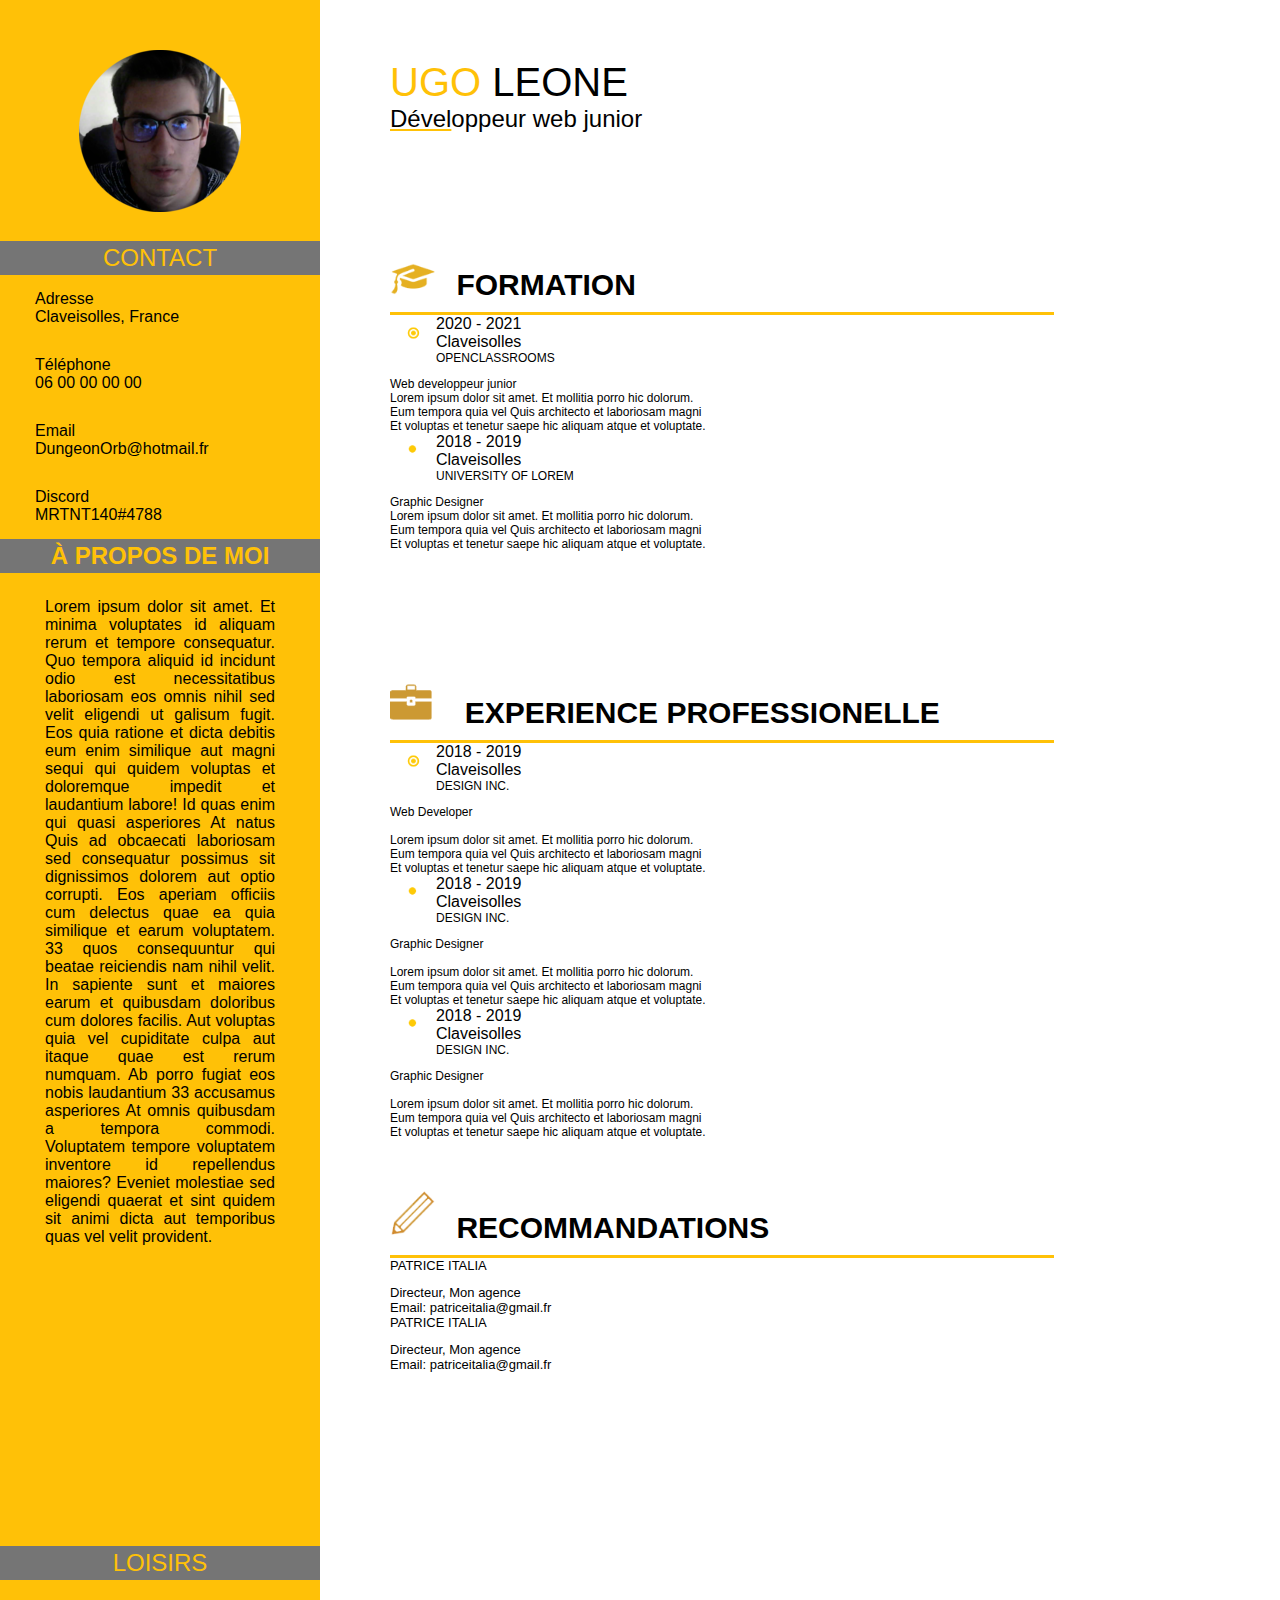
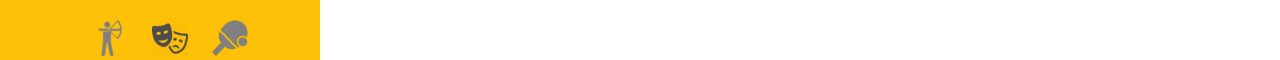
<file: index.html>
<!DOCTYPE html>
<html lang=zxx>
    <head>
    	<meta name="viewport" content="width=device-width, initial-scale=1.0">
        <meta charset="utf-8" />
        <link rel="stylesheet" href="projet2.css" />
        <title>Développeur web projet 2</title>
    </head>
    <body>
    	<div id="conteneur">
	    	<div id="side">
	    		<aside>
					<img src="pfp.png" class="pfp" alt="Photo de profile" />
					<h2>CONTACT</h2>
					<ul>
						<li>Adresse <br/> Claveisolles, France<br/> </li>     
						<li>Téléphone <br/> 06 00 00 00 00<br/></li>	
						<li>Email <br/> DungeonOrb@hotmail.fr<br/></li>
						<li>Discord <br/> MRTNT140#4788<br/></li>
					</ul>
					<h2>À PROPOS DE MOI</h2>
					<p class="lorem">Lorem ipsum dolor sit amet. Et minima voluptates id aliquam rerum et tempore consequatur. Quo tempora aliquid id incidunt odio est necessitatibus laboriosam eos omnis nihil sed velit eligendi ut galisum fugit. Eos quia ratione et dicta debitis eum enim similique aut magni sequi qui quidem voluptas et doloremque impedit et laudantium labore! Id quas enim qui quasi asperiores At natus Quis ad obcaecati laboriosam sed consequatur possimus sit dignissimos dolorem aut optio corrupti. Eos aperiam officiis cum delectus quae ea quia similique et earum voluptatem. 33 quos consequuntur qui beatae reiciendis nam nihil velit. In sapiente sunt et maiores earum et quibusdam doloribus cum dolores facilis. Aut voluptas quia vel cupiditate culpa aut itaque quae est rerum numquam. Ab porro fugiat eos nobis laudantium 33 accusamus asperiores At omnis quibusdam a tempora commodi. Voluptatem tempore voluptatem inventore id repellendus maiores? Eveniet molestiae sed eligendi quaerat et sint quidem sit animi dicta aut temporibus quas vel velit provident. </p>
					<h2>LOISIRS</h2>
					<img src="archery.png" class="loisir" alt="loisir" />
					<img src="theater.png" class="loisir" alt="loisir" />
					<img src="tennis.png" class="loisir" alt="loisir" />
			    </aside>
			</div>
			<div id="content">
				<div class="box">
					<h1> <span class="name">UGO </span> LEONE</h1>
					<h2> <span class="underline">Dével</span>oppeur web junior</h2>
	                <h3><img src="oxford_cap.png" class="icon" alt="icone" /><em>FORMATION</em></h3>
	            </div>
	            <div class="box">
	                <div id="Openclassroom">
	  				  	<div class="years"> <img src="dot2.png" class="dot" alt="big_dot" />2020 - 2021 <br/> Claveisolles </div>
	  				  	<div class="info"> OPENCLASSROOMS <br/> <div class="text"> <span class="designinc">Web developpeur junior </span><br/> Lorem ipsum dolor sit amet. Et mollitia porro hic dolorum. <br/>  Eum tempora quia vel Quis architecto et laboriosam magni <br/> Et voluptas et tenetur saepe hic aliquam atque et voluptate. </div></div>
					</div>
					<div id="University">
	  				  	<div class="year"> <img src="dot1.png" class="dot" alt="small_dot" />2018 - 2019 <br/> Claveisolles </div>
	  				  	<div class="info"> UNIVERSITY OF LOREM <br/> <div class="text"> <span class ="designinc">Graphic Designer </span><br/> Lorem ipsum dolor sit amet. Et mollitia porro hic dolorum.<br/> Eum tempora quia vel Quis architecto et laboriosam magni<br/> Et voluptas et tenetur saepe hic aliquam atque et voluptate. </div></div>
					</div>
					<h3><img src="suitcase.png" class="icon" alt="icone" /><em> EXPERIENCE PROFESSIONELLE </em></h3>
				</div>
				<div class="box">
					<div class="Design">
	  				  	<div class="years"> <img src="dot2.png" class="dot" alt="big_dot" />2018 - 2019 <br/> Claveisolles </div>
	  				  	<div class="info"> DESIGN INC. <br/> <div class="text"> <span class="designinc">Web Developer </span></div><br/> Lorem ipsum dolor sit amet. Et mollitia porro hic dolorum.<br/> Eum tempora quia vel Quis architecto et laboriosam magni<br/> Et voluptas et tenetur saepe hic aliquam atque et voluptate. </div>
					</div>
					<div class="Design">
	  				  	<div class="years"> <img src="dot1.png" class="dot" alt="small_dot" />2018 - 2019 <br/> Claveisolles </div>
	  				  	<div class="info"> DESIGN INC. <br/> <div class="text"><span class="designinc">Graphic Designer </span></div><br/> Lorem ipsum dolor sit amet. Et mollitia porro hic dolorum.<br/> Eum tempora quia vel Quis architecto et laboriosam magni<br/> Et voluptas et tenetur saepe hic aliquam atque et voluptate. </div>
					</div>
					<div class="Design">
	  				  	<div class="years"> <img src="dot1.png" class="dot" alt="small_dot" />2018 - 2019 <br/> Claveisolles </div>
	  				  	<div class="info"> DESIGN INC. <br/> <div class="text"><span class="designinc">Graphic Designer </span></div><br/> Lorem ipsum dolor sit amet. Et mollitia porro hic dolorum.<br/> Eum tempora quia vel Quis architecto et laboriosam magni<br/> Et voluptas et tenetur saepe hic aliquam atque et voluptate. </div>
					</div>
					<h3><img src="pencil.png" class="icon3" alt="icone" /><em>RECOMMANDATIONS</em></h3>
				</div>
					<div id="Recommandations">
	  				  	<div class="reco"> PATRICE ITALIA <br/> <div class="text">Directeur, Mon agence <br/> Email: patriceitalia@gmail.fr </div></div>
	  				  	<div class="reco"> PATRICE ITALIA <br/> <div class="text">Directeur, Mon agence <br/> Email: patriceitalia@gmail.fr </div></div>
  				</div>
			</div>
		</div>

    </body>
</html>
</file>
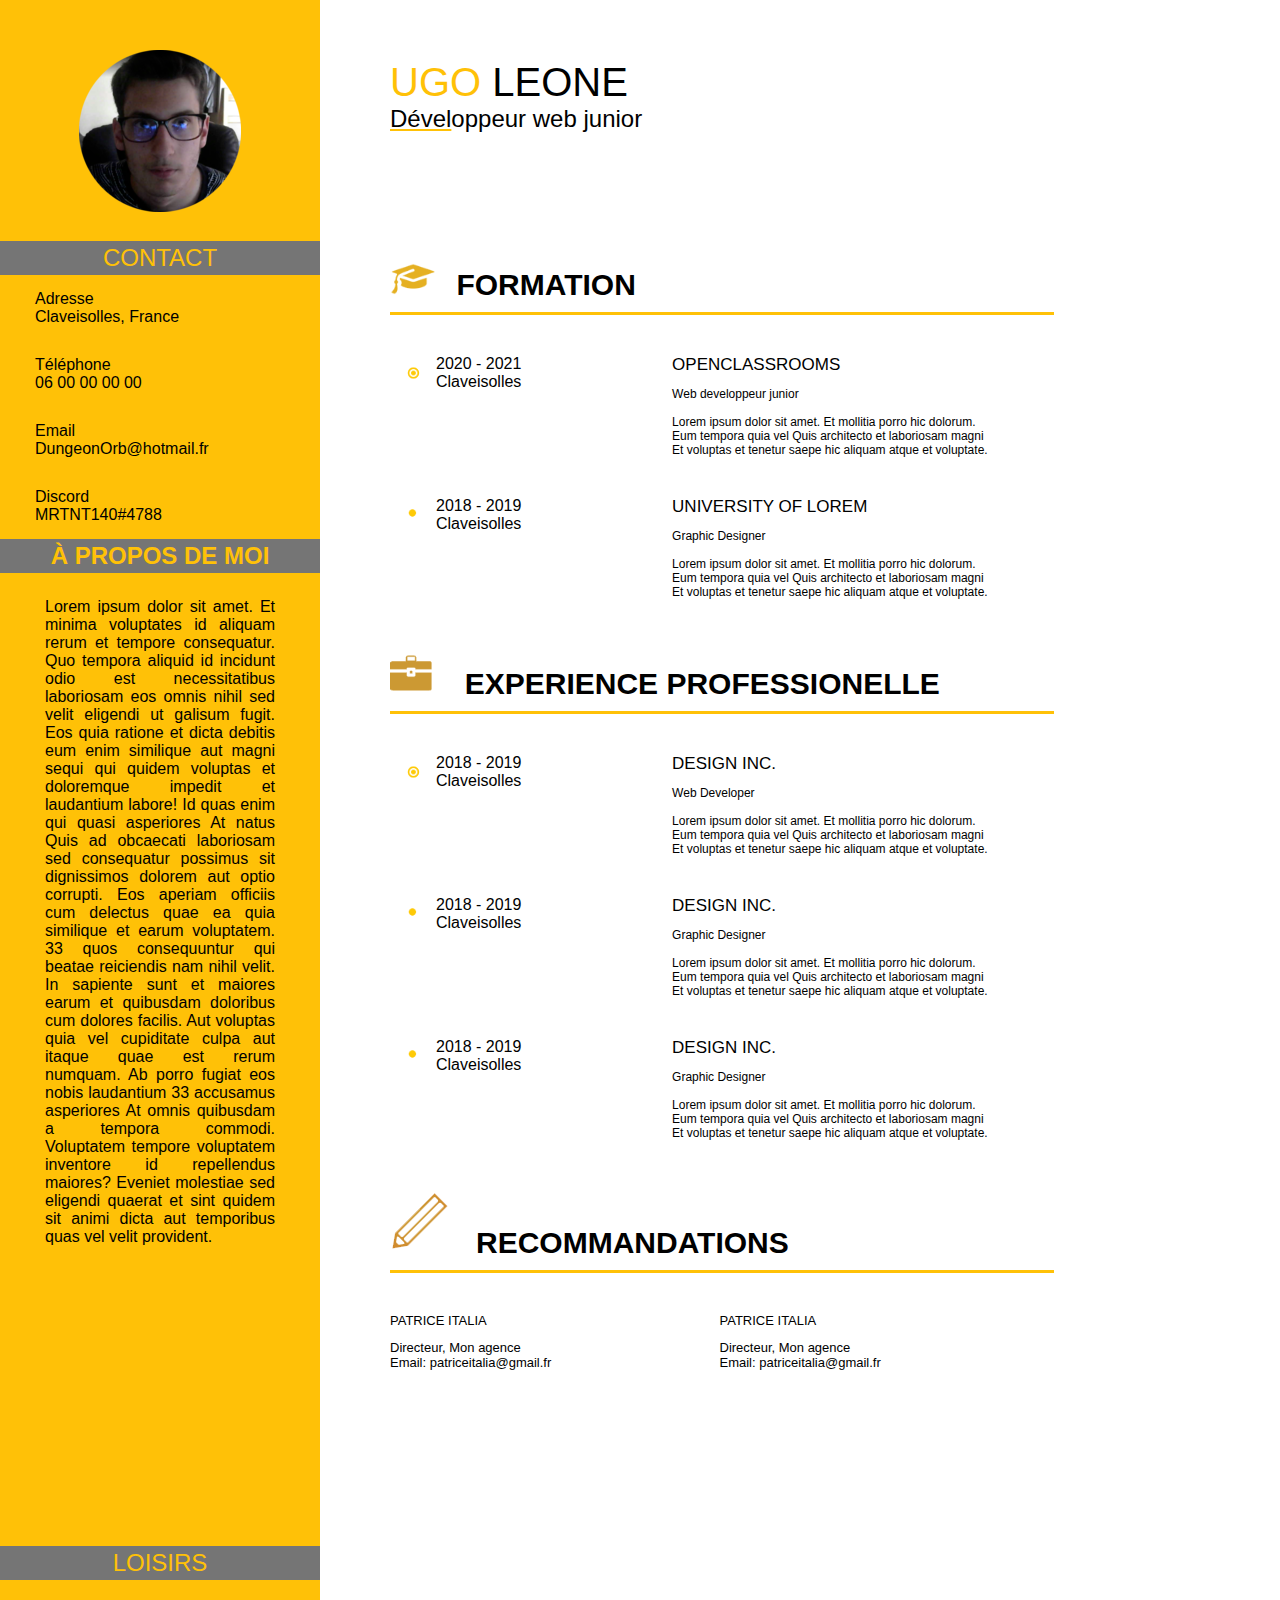
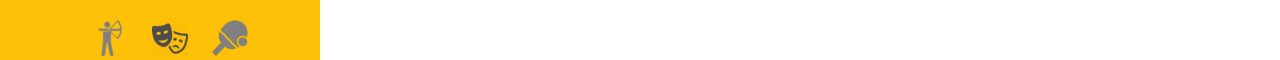
<file: projet2.html>
<!DOCTYPE html>
<html lang=fr>
    <head>
    	<meta name="viewport" content="width=device-width, initial-scale=1.0">
        <meta charset="utf-8" />
        <link rel="stylesheet" href="projet2.css" />
        <title>Développeur web projet 2</title>
    </head>
    <body>
    	<div id="conteneur">
	    	<section id="side">
					<img src="images/pfp.png" class="pfp" alt="Photo de profile" />
					<h2>CONTACT</h2>
						<ul>
							<li>Adresse <br/> Claveisolles, France<br/> </li>     
							<li>Téléphone <br/> 06 00 00 00 00<br/></li>	
							<li>Email <br/> DungeonOrb@hotmail.fr<br/></li>
							<li>Discord <br/> MRTNT140#4788<br/></li>
						</ul>
					<h2>À PROPOS DE MOI</h2>
						<p class="lorem">Lorem ipsum dolor sit amet. Et minima voluptates id aliquam rerum et tempore consequatur. Quo tempora aliquid id incidunt odio est necessitatibus laboriosam eos omnis nihil sed velit eligendi ut galisum fugit. Eos quia ratione et dicta debitis eum enim similique aut magni sequi qui quidem voluptas et doloremque impedit et laudantium labore! Id quas enim qui quasi asperiores At natus Quis ad obcaecati laboriosam sed consequatur possimus sit dignissimos dolorem aut optio corrupti. Eos aperiam officiis cum delectus quae ea quia similique et earum voluptatem. 33 quos consequuntur qui beatae reiciendis nam nihil velit. In sapiente sunt et maiores earum et quibusdam doloribus cum dolores facilis. Aut voluptas quia vel cupiditate culpa aut itaque quae est rerum numquam. Ab porro fugiat eos nobis laudantium 33 accusamus asperiores At omnis quibusdam a tempora commodi. Voluptatem tempore voluptatem inventore id repellendus maiores? Eveniet molestiae sed eligendi quaerat et sint quidem sit animi dicta aut temporibus quas vel velit provident. </p>
					<h2>LOISIRS</h2>
					<img src="images/archery.png" class="loisir" alt="tir à l'arc" />
					<img src="images/theater.png" class="loisir" alt="théatre" />
					<img src="images/tennis.png" class="loisir" alt="tennis" />
			</section>
			<main id="content">
				<header>
					<div class="box">
							<h1> <span class="name">UGO </span> LEONE</h1>
							<h2> <span class="underline">Dével</span>oppeur web junior</h2>
			                <h3><img src="images/oxford_cap.png" class="icon" alt="" role="presentation"/><em>FORMATION</em></h3>
		            </div>
	        	</header>
	        	<section>
		            <div class="box">
		                <div id="openclassroom">
		  				  	<div class="years"> <img src="images/dot2.png" class="dot" alt="" role="presentation"/>2020 - 2021 <br/> Claveisolles </div>
		  				  	<div class="info"> <h4>OPENCLASSROOMS</h4><div class="text"> <span class="designinc">Web developpeur junior </span></div><br/> Lorem ipsum dolor sit amet. Et mollitia porro hic dolorum. <br/>  Eum tempora quia vel Quis architecto et laboriosam magni <br/> Et voluptas et tenetur saepe hic aliquam atque et voluptate. </div>
						</div>
						<div id="university">
		  				  	<div class="year"> <img src="images/dot1.png" class="dot" alt="" role="presentation"/>2018 - 2019 <br/> Claveisolles </div>
		  				  	<div class="info"> <h4>UNIVERSITY OF LOREM</h4><div class="text"> <span class ="designinc">Graphic Designer </span></div><br/> Lorem ipsum dolor sit amet. Et mollitia porro hic dolorum.<br/> Eum tempora quia vel Quis architecto et laboriosam magni<br/> Et voluptas et tenetur saepe hic aliquam atque et voluptate. </div>
						</div>
						<h3><img src="images/suitcase.png" class="icon" alt=""/><em> EXPERIENCE PROFESSIONELLE </em></h3>
						</div>
				</section>
				<section>
				<div class="box">
					<div class="design">
	  				  	<div class="years"> <img src="images/dot2.png" class="dot" alt="" role="presentation"/>2018 - 2019 <br/> Claveisolles </div>
	  				  	<div class="info"> <h4>DESIGN INC.</h4><div class="text"> <span class="designinc">Web Developer </span></div><br/> Lorem ipsum dolor sit amet. Et mollitia porro hic dolorum.<br/> Eum tempora quia vel Quis architecto et laboriosam magni<br/> Et voluptas et tenetur saepe hic aliquam atque et voluptate. </div>
					</div>
					<div class="design">
	  				  	<div class="years"> <img src="images/dot1.png" class="dot" alt="" role="presentation"/>2018 - 2019 <br/> Claveisolles </div>
	  				  	<div class="info"> <h4>DESIGN INC.</h4><div class="text"><span class="designinc">Graphic Designer </span></div><br/> Lorem ipsum dolor sit amet. Et mollitia porro hic dolorum.<br/> Eum tempora quia vel Quis architecto et laboriosam magni<br/> Et voluptas et tenetur saepe hic aliquam atque et voluptate. </div>
					</div>
					<div class="design">
	  				  	<div class="years"> <img src="images/dot1.png" class="dot" alt="" role="presentation"/>2018 - 2019 <br/> Claveisolles </div>
	  				  	<div class="info"> <h4>DESIGN INC.</h4><div class="text"><span class="designinc">Graphic Designer </span></div><br/> Lorem ipsum dolor sit amet. Et mollitia porro hic dolorum.<br/> Eum tempora quia vel Quis architecto et laboriosam magni<br/> Et voluptas et tenetur saepe hic aliquam atque et voluptate. </div>
					</div>
					<h3><img src="images/pencil.png" class="images/icon3" alt="" role="presentation" /><em>RECOMMANDATIONS</em></h3>
				</div>
				</section>
				<footer>
					<div id="recommandations">
	  				  	<div class="reco"> PATRICE ITALIA <br/> <div class="text">Directeur, Mon agence <br/> Email: patriceitalia@gmail.fr </div></div>
	  				  	<div class="reco"> PATRICE ITALIA <br/> <div class="text">Directeur, Mon agence <br/> Email: patriceitalia@gmail.fr </div></div>
  					</div>
  				</footer>
		</main>
	</div>
	</body>
</html>
</file>
<file: projet2.css>
*
{
	margin: 0;
	padding: 0;
}
body
{
	font-family: Arial;
}
h1
{
	font-weight: normal;
	font-size:40px;
	padding-top:60px;
}
h2
{
	font-weight: normal;
}
h3
{
	padding-top: 50px;
}
h4
{
	font-weight: normal;
	font-size: 17px;
}
.pfp
{
	padding-top: 50px;
	padding-bottom: 25px;
}
#side
{
	text-align: center;
	width: 25%;
	background-color: #FFC107;
}
#side h2
{
	padding-top: 3px;
	background-color: #757575;
	color: #FFC107;
	padding-bottom: 3px;
}
ul + h2
{
	font-weight: bold;
}
li
{
	padding-left: 35px;
	text-align: left;
	padding-top: 15px;
	padding-bottom: 15px;
}
nav + h2
{
	font-weight: bold;
	padding-bottom: 5px;
}
.lorem
{
	text-align: justify;
	padding-top: 25px;
	padding-right: 45px;
	padding-left: 45px;
	padding-bottom: 300px;
}
.loisir
{
	padding-left: 20px;
	padding-top: 40px;
}
.name
{
	color:#FFC107;
}
.underline
{
	text-decoration: underline;
	text-decoration-color: #FFC107;
}
.icon
{
	width: 10%;
	padding-top: 80px;
}
#conteneur
{
	display: flex;
}
em
{
  	font-style: normal;
  	font-size: 30px;
}
#openclassroom
{
	width: 90%;
	padding-top: 40px;
    display: flex;
    justify-content: space-between;
}
#university
{
	padding-top: 40px;
	width: 90%;
    display: flex;
    justify-content: space-between;
    height: 25px;
}
.design
{
	width: 90%;
	padding-top: 40px;
    display: flex;
    justify-content: space-between;
}
#recommandations
{
	width: 85%;
	padding-top: 40px;
	padding-bottom: 100px;
    display: flex;
    justify-content: space-between;
}
#content
{
	padding-left: 70px;
}
.info
{
	font-size: 12px;
}
.text
{
	padding-top: 12px;
}
.box
{
	padding-bottom: 10px;
	width: 115%;
	border-bottom: 3px #FFC107 solid;
}
.designinc
{
	padding-top: 10px;
}
.reco
{
	font-size: 13px;
}
.dot
{
	float: left;
}
.icon3
{
	width: 10%;
}
@media all and (max-width:850px)
{
	#conteneur
	{
		display: flex;
		flex-direction: column;
	}
	#side
	{
		width: 100%;
	}
	.lorem
	{
		padding-bottom: 50px;
	}
	.loisir
	{
		padding-bottom: 30px;
	}
	.pfp
	{
		width: 30%;
	}
	h2 + p
	{
		padding-bottom: 35px;
	}
	#content
	{
		padding-left: 25px;
		width: 85%;
	}
	.box
	{
		width: 90%;
		display: flex;
		flex-direction: column;
	}
	.icon
	{
		margin-top: 200px;
		width: 20%;
	}
	h2 + h3
	{
		margin-top: -150px;
	}
	em
	{
		font-size: 20px;
	}
	#openclassroom
	{
		width: 90%;
	}
	#university
	{
		padding-top: 50px;
		width: 90%;
	}
	.design
	{
		width: 90%;
	}
	.info
	{
		margin-left: 20%;
	}
	#recommandations
	{
		width: 90%;
		display: flex;
		flex-direction: column;
	}
	.reco
	{
		padding-bottom: 25px;
	}
	.icon3
	{
		padding-top: 60px;
		width: 20%;
	}
}
</file>
